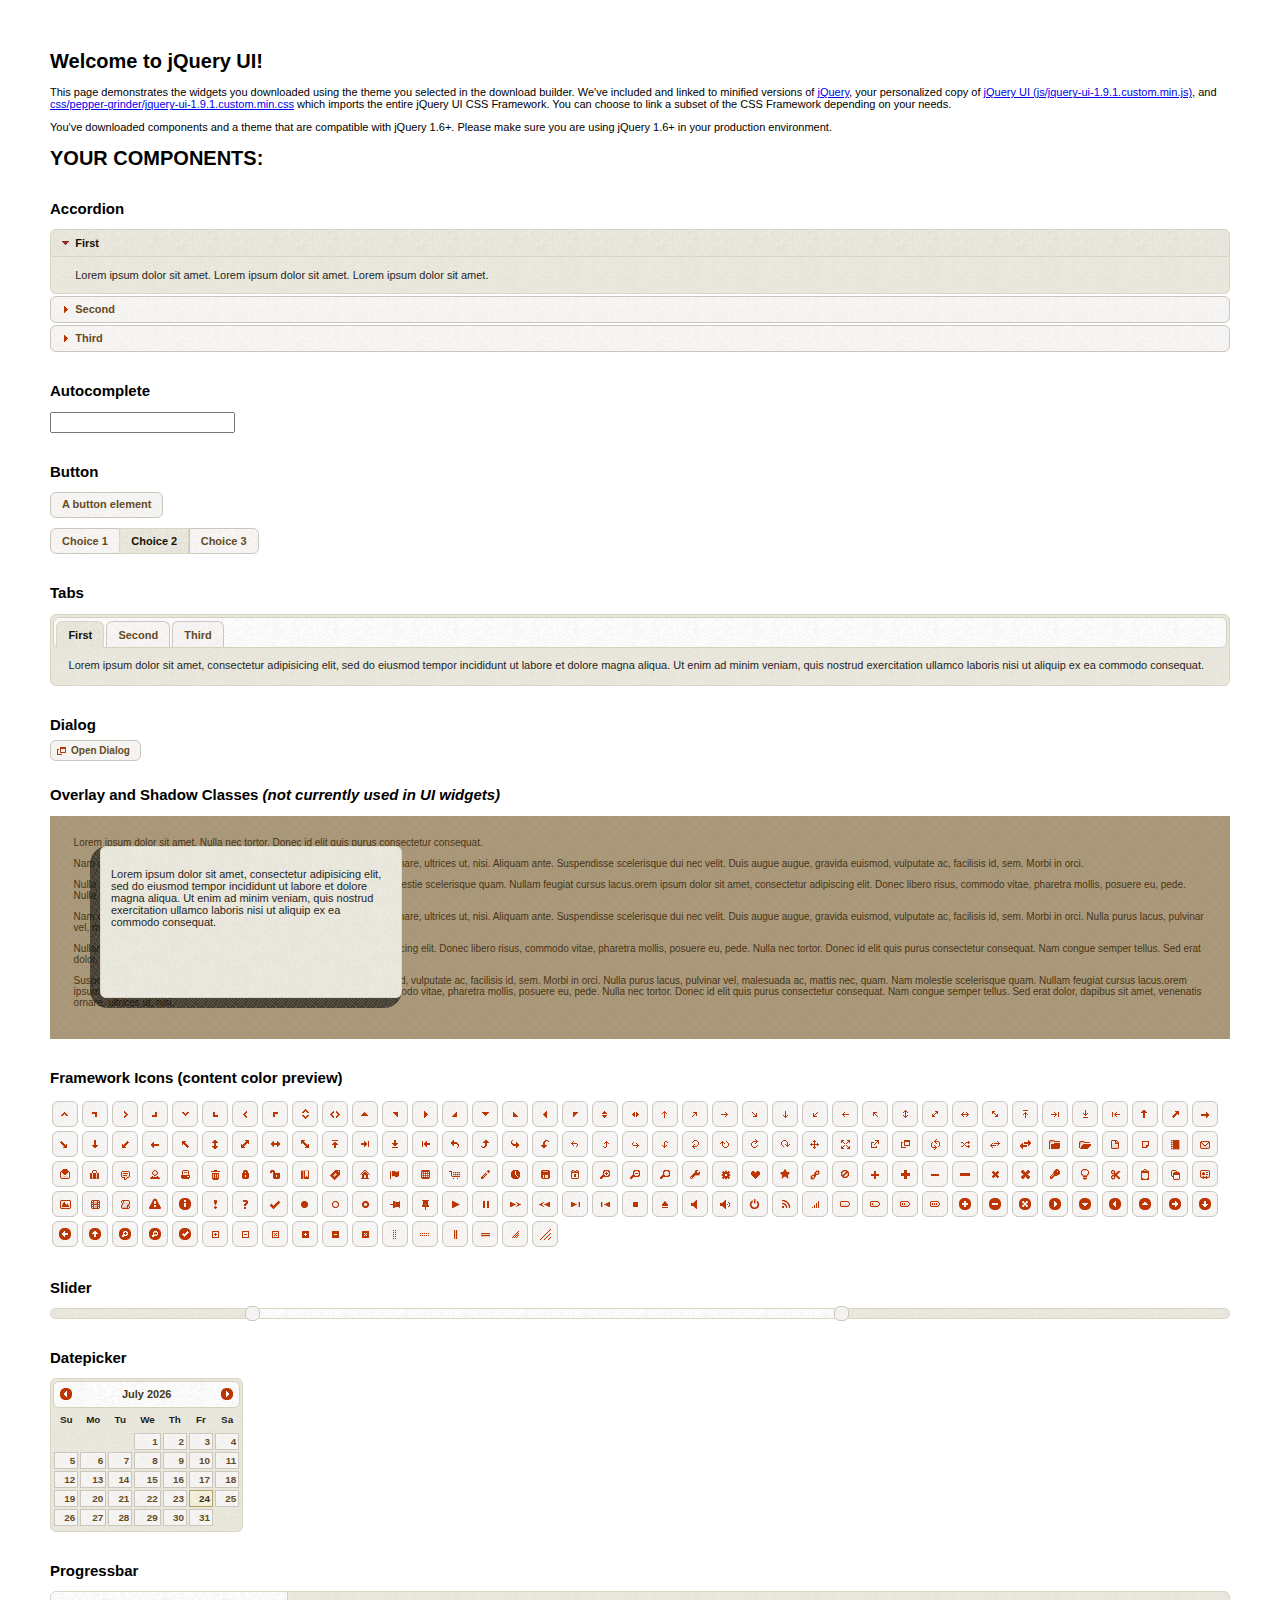
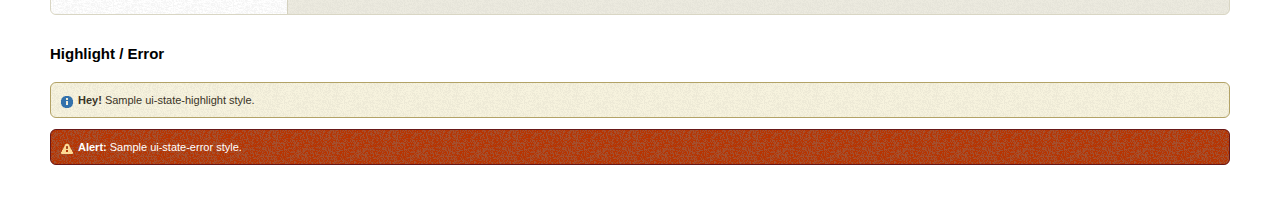
<file: js/jqueryui/index.html>
<!doctype html>
<html lang="us">
<head>
	<meta charset="utf-8">
	<title>jQuery UI Example Page</title>
	<link href="css/pepper-grinder/jquery-ui-1.9.1.custom.css" rel="stylesheet">
	<script src="js/jquery-1.8.2.js"></script>
	<script src="js/jquery-ui-1.9.1.custom.js"></script>
	<script>
	$(function() {
		
		$( "#accordion" ).accordion();
		

		
		var availableTags = [
			"ActionScript",
			"AppleScript",
			"Asp",
			"BASIC",
			"C",
			"C++",
			"Clojure",
			"COBOL",
			"ColdFusion",
			"Erlang",
			"Fortran",
			"Groovy",
			"Haskell",
			"Java",
			"JavaScript",
			"Lisp",
			"Perl",
			"PHP",
			"Python",
			"Ruby",
			"Scala",
			"Scheme"
		];
		$( "#autocomplete" ).autocomplete({
			source: availableTags
		});
		

		
		$( "#button" ).button();
		$( "#radioset" ).buttonset();
		

		
		$( "#tabs" ).tabs();
		

		
		$( "#dialog" ).dialog({
			autoOpen: false,
			width: 400,
			buttons: [
				{
					text: "Ok",
					click: function() {
						$( this ).dialog( "close" );
					}
				},
				{
					text: "Cancel",
					click: function() {
						$( this ).dialog( "close" );
					}
				}
			]
		});

		// Link to open the dialog
		$( "#dialog-link" ).click(function( event ) {
			$( "#dialog" ).dialog( "open" );
			event.preventDefault();
		});
		

		
		$( "#datepicker" ).datepicker({
			inline: true
		});
		

		
		$( "#slider" ).slider({
			range: true,
			values: [ 17, 67 ]
		});
		

		
		$( "#progressbar" ).progressbar({
			value: 20
		});
		

		// Hover states on the static widgets
		$( "#dialog-link, #icons li" ).hover(
			function() {
				$( this ).addClass( "ui-state-hover" );
			},
			function() {
				$( this ).removeClass( "ui-state-hover" );
			}
		);
	});
	</script>
	<style>
	body{
		font: 62.5% "Trebuchet MS", sans-serif;
		margin: 50px;
	}
	.demoHeaders {
		margin-top: 2em;
	}
	#dialog-link {
		padding: .4em 1em .4em 20px;
		text-decoration: none;
		position: relative;
	}
	#dialog-link span.ui-icon {
		margin: 0 5px 0 0;
		position: absolute;
		left: .2em;
		top: 50%;
		margin-top: -8px;
	}
	#icons {
		margin: 0;
		padding: 0;
	}
	#icons li {
		margin: 2px;
		position: relative;
		padding: 4px 0;
		cursor: pointer;
		float: left;
		list-style: none;
	}
	#icons span.ui-icon {
		float: left;
		margin: 0 4px;
	}
	</style>
</head>
<body>

<h1>Welcome to jQuery UI!</h1>

<div class="ui-widget">
	<p>This page demonstrates the widgets you downloaded using the theme you selected in the download builder. We've included and linked to minified versions of <a href="js/jquery-1.8.2.js">jQuery</a>, your personalized copy of <a href="js/jquery-ui-1.9.1.custom.min.js">jQuery UI (js/jquery-ui-1.9.1.custom.min.js)</a>, and <a href="css/pepper-grinder/jquery-ui-1.9.1.custom.min.css">css/pepper-grinder/jquery-ui-1.9.1.custom.min.css</a> which imports the entire jQuery UI CSS Framework. You can choose to link a subset of the CSS Framework depending on your needs. </p>
	<p>You've downloaded components and a theme that are compatible with jQuery 1.6+. Please make sure you are using jQuery 1.6+ in your production environment.</p>
</div>

<h1>YOUR COMPONENTS:</h1>


<!-- Accordion -->
<h2 class="demoHeaders">Accordion</h2>
<div id="accordion">
	<h3>First</h3>
	<div>Lorem ipsum dolor sit amet. Lorem ipsum dolor sit amet. Lorem ipsum dolor sit amet.</div>
	<h3>Second</h3>
	<div>Phasellus mattis tincidunt nibh.</div>
	<h3>Third</h3>
	<div>Nam dui erat, auctor a, dignissim quis.</div>
</div>



<!-- Autocomplete -->
<h2 class="demoHeaders">Autocomplete</h2>
<div>
	<input id="autocomplete" title="type &quot;a&quot;">
</div>



<!-- Button -->
<h2 class="demoHeaders">Button</h2>
<button id="button">A button element</button>
<form style="margin-top: 1em;">
	<div id="radioset">
		<input type="radio" id="radio1" name="radio"><label for="radio1">Choice 1</label>
		<input type="radio" id="radio2" name="radio" checked="checked"><label for="radio2">Choice 2</label>
		<input type="radio" id="radio3" name="radio"><label for="radio3">Choice 3</label>
	</div>
</form>



<!-- Tabs -->
<h2 class="demoHeaders">Tabs</h2>
<div id="tabs">
	<ul>
		<li><a href="#tabs-1">First</a></li>
		<li><a href="#tabs-2">Second</a></li>
		<li><a href="#tabs-3">Third</a></li>
	</ul>
	<div id="tabs-1">Lorem ipsum dolor sit amet, consectetur adipisicing elit, sed do eiusmod tempor incididunt ut labore et dolore magna aliqua. Ut enim ad minim veniam, quis nostrud exercitation ullamco laboris nisi ut aliquip ex ea commodo consequat.</div>
	<div id="tabs-2">Phasellus mattis tincidunt nibh. Cras orci urna, blandit id, pretium vel, aliquet ornare, felis. Maecenas scelerisque sem non nisl. Fusce sed lorem in enim dictum bibendum.</div>
	<div id="tabs-3">Nam dui erat, auctor a, dignissim quis, sollicitudin eu, felis. Pellentesque nisi urna, interdum eget, sagittis et, consequat vestibulum, lacus. Mauris porttitor ullamcorper augue.</div>
</div>



<!-- Dialog NOTE: Dialog is not generated by UI in this demo so it can be visually styled in themeroller-->
<h2 class="demoHeaders">Dialog</h2>
<p><a href="#" id="dialog-link" class="ui-state-default ui-corner-all"><span class="ui-icon ui-icon-newwin"></span>Open Dialog</a></p>

<h2 class="demoHeaders">Overlay and Shadow Classes <em>(not currently used in UI widgets)</em></h2>
<div style="position: relative; width: 96%; height: 200px; padding:1% 2%; overflow:hidden;" class="fakewindowcontain">
	<p>Lorem ipsum dolor sit amet,  Nulla nec tortor. Donec id elit quis purus consectetur consequat. </p><p>Nam congue semper tellus. Sed erat dolor, dapibus sit amet, venenatis ornare, ultrices ut, nisi. Aliquam ante. Suspendisse scelerisque dui nec velit. Duis augue augue, gravida euismod, vulputate ac, facilisis id, sem. Morbi in orci. </p><p>Nulla purus lacus, pulvinar vel, malesuada ac, mattis nec, quam. Nam molestie scelerisque quam. Nullam feugiat cursus lacus.orem ipsum dolor sit amet, consectetur adipiscing elit. Donec libero risus, commodo vitae, pharetra mollis, posuere eu, pede. Nulla nec tortor. Donec id elit quis purus consectetur consequat. </p><p>Nam congue semper tellus. Sed erat dolor, dapibus sit amet, venenatis ornare, ultrices ut, nisi. Aliquam ante. Suspendisse scelerisque dui nec velit. Duis augue augue, gravida euismod, vulputate ac, facilisis id, sem. Morbi in orci. Nulla purus lacus, pulvinar vel, malesuada ac, mattis nec, quam. Nam molestie scelerisque quam. </p><p>Nullam feugiat cursus lacus.orem ipsum dolor sit amet, consectetur adipiscing elit. Donec libero risus, commodo vitae, pharetra mollis, posuere eu, pede. Nulla nec tortor. Donec id elit quis purus consectetur consequat. Nam congue semper tellus. Sed erat dolor, dapibus sit amet, venenatis ornare, ultrices ut, nisi. Aliquam ante. </p><p>Suspendisse scelerisque dui nec velit. Duis augue augue, gravida euismod, vulputate ac, facilisis id, sem. Morbi in orci. Nulla purus lacus, pulvinar vel, malesuada ac, mattis nec, quam. Nam molestie scelerisque quam. Nullam feugiat cursus lacus.orem ipsum dolor sit amet, consectetur adipiscing elit. Donec libero risus, commodo vitae, pharetra mollis, posuere eu, pede. Nulla nec tortor. Donec id elit quis purus consectetur consequat. Nam congue semper tellus. Sed erat dolor, dapibus sit amet, venenatis ornare, ultrices ut, nisi. </p>

	<!-- ui-dialog -->
	<div class="ui-overlay"><div class="ui-widget-overlay"></div><div class="ui-widget-shadow ui-corner-all" style="width: 302px; height: 152px; position: absolute; left: 50px; top: 30px;"></div></div>
	<div style="position: absolute; width: 280px; height: 130px;left: 50px; top: 30px; padding: 10px;" class="ui-widget ui-widget-content ui-corner-all">
		<div class="ui-dialog-content ui-widget-content" style="background: none; border: 0;">
			<p>Lorem ipsum dolor sit amet, consectetur adipisicing elit, sed do eiusmod tempor incididunt ut labore et dolore magna aliqua. Ut enim ad minim veniam, quis nostrud exercitation ullamco laboris nisi ut aliquip ex ea commodo consequat.</p>
		</div>
	</div>

</div>

<!-- ui-dialog -->
<div id="dialog" title="Dialog Title">
	<p>Lorem ipsum dolor sit amet, consectetur adipisicing elit, sed do eiusmod tempor incididunt ut labore et dolore magna aliqua. Ut enim ad minim veniam, quis nostrud exercitation ullamco laboris nisi ut aliquip ex ea commodo consequat.</p>
</div>



<h2 class="demoHeaders">Framework Icons (content color preview)</h2>
<ul id="icons" class="ui-widget ui-helper-clearfix">
	<li class="ui-state-default ui-corner-all" title=".ui-icon-carat-1-n"><span class="ui-icon ui-icon-carat-1-n"></span></li>
	<li class="ui-state-default ui-corner-all" title=".ui-icon-carat-1-ne"><span class="ui-icon ui-icon-carat-1-ne"></span></li>
	<li class="ui-state-default ui-corner-all" title=".ui-icon-carat-1-e"><span class="ui-icon ui-icon-carat-1-e"></span></li>
	<li class="ui-state-default ui-corner-all" title=".ui-icon-carat-1-se"><span class="ui-icon ui-icon-carat-1-se"></span></li>
	<li class="ui-state-default ui-corner-all" title=".ui-icon-carat-1-s"><span class="ui-icon ui-icon-carat-1-s"></span></li>
	<li class="ui-state-default ui-corner-all" title=".ui-icon-carat-1-sw"><span class="ui-icon ui-icon-carat-1-sw"></span></li>
	<li class="ui-state-default ui-corner-all" title=".ui-icon-carat-1-w"><span class="ui-icon ui-icon-carat-1-w"></span></li>
	<li class="ui-state-default ui-corner-all" title=".ui-icon-carat-1-nw"><span class="ui-icon ui-icon-carat-1-nw"></span></li>
	<li class="ui-state-default ui-corner-all" title=".ui-icon-carat-2-n-s"><span class="ui-icon ui-icon-carat-2-n-s"></span></li>
	<li class="ui-state-default ui-corner-all" title=".ui-icon-carat-2-e-w"><span class="ui-icon ui-icon-carat-2-e-w"></span></li>
	<li class="ui-state-default ui-corner-all" title=".ui-icon-triangle-1-n"><span class="ui-icon ui-icon-triangle-1-n"></span></li>
	<li class="ui-state-default ui-corner-all" title=".ui-icon-triangle-1-ne"><span class="ui-icon ui-icon-triangle-1-ne"></span></li>
	<li class="ui-state-default ui-corner-all" title=".ui-icon-triangle-1-e"><span class="ui-icon ui-icon-triangle-1-e"></span></li>
	<li class="ui-state-default ui-corner-all" title=".ui-icon-triangle-1-se"><span class="ui-icon ui-icon-triangle-1-se"></span></li>
	<li class="ui-state-default ui-corner-all" title=".ui-icon-triangle-1-s"><span class="ui-icon ui-icon-triangle-1-s"></span></li>
	<li class="ui-state-default ui-corner-all" title=".ui-icon-triangle-1-sw"><span class="ui-icon ui-icon-triangle-1-sw"></span></li>
	<li class="ui-state-default ui-corner-all" title=".ui-icon-triangle-1-w"><span class="ui-icon ui-icon-triangle-1-w"></span></li>
	<li class="ui-state-default ui-corner-all" title=".ui-icon-triangle-1-nw"><span class="ui-icon ui-icon-triangle-1-nw"></span></li>
	<li class="ui-state-default ui-corner-all" title=".ui-icon-triangle-2-n-s"><span class="ui-icon ui-icon-triangle-2-n-s"></span></li>
	<li class="ui-state-default ui-corner-all" title=".ui-icon-triangle-2-e-w"><span class="ui-icon ui-icon-triangle-2-e-w"></span></li>
	<li class="ui-state-default ui-corner-all" title=".ui-icon-arrow-1-n"><span class="ui-icon ui-icon-arrow-1-n"></span></li>
	<li class="ui-state-default ui-corner-all" title=".ui-icon-arrow-1-ne"><span class="ui-icon ui-icon-arrow-1-ne"></span></li>
	<li class="ui-state-default ui-corner-all" title=".ui-icon-arrow-1-e"><span class="ui-icon ui-icon-arrow-1-e"></span></li>
	<li class="ui-state-default ui-corner-all" title=".ui-icon-arrow-1-se"><span class="ui-icon ui-icon-arrow-1-se"></span></li>
	<li class="ui-state-default ui-corner-all" title=".ui-icon-arrow-1-s"><span class="ui-icon ui-icon-arrow-1-s"></span></li>
	<li class="ui-state-default ui-corner-all" title=".ui-icon-arrow-1-sw"><span class="ui-icon ui-icon-arrow-1-sw"></span></li>
	<li class="ui-state-default ui-corner-all" title=".ui-icon-arrow-1-w"><span class="ui-icon ui-icon-arrow-1-w"></span></li>
	<li class="ui-state-default ui-corner-all" title=".ui-icon-arrow-1-nw"><span class="ui-icon ui-icon-arrow-1-nw"></span></li>
	<li class="ui-state-default ui-corner-all" title=".ui-icon-arrow-2-n-s"><span class="ui-icon ui-icon-arrow-2-n-s"></span></li>
	<li class="ui-state-default ui-corner-all" title=".ui-icon-arrow-2-ne-sw"><span class="ui-icon ui-icon-arrow-2-ne-sw"></span></li>
	<li class="ui-state-default ui-corner-all" title=".ui-icon-arrow-2-e-w"><span class="ui-icon ui-icon-arrow-2-e-w"></span></li>
	<li class="ui-state-default ui-corner-all" title=".ui-icon-arrow-2-se-nw"><span class="ui-icon ui-icon-arrow-2-se-nw"></span></li>
	<li class="ui-state-default ui-corner-all" title=".ui-icon-arrowstop-1-n"><span class="ui-icon ui-icon-arrowstop-1-n"></span></li>
	<li class="ui-state-default ui-corner-all" title=".ui-icon-arrowstop-1-e"><span class="ui-icon ui-icon-arrowstop-1-e"></span></li>
	<li class="ui-state-default ui-corner-all" title=".ui-icon-arrowstop-1-s"><span class="ui-icon ui-icon-arrowstop-1-s"></span></li>
	<li class="ui-state-default ui-corner-all" title=".ui-icon-arrowstop-1-w"><span class="ui-icon ui-icon-arrowstop-1-w"></span></li>
	<li class="ui-state-default ui-corner-all" title=".ui-icon-arrowthick-1-n"><span class="ui-icon ui-icon-arrowthick-1-n"></span></li>
	<li class="ui-state-default ui-corner-all" title=".ui-icon-arrowthick-1-ne"><span class="ui-icon ui-icon-arrowthick-1-ne"></span></li>
	<li class="ui-state-default ui-corner-all" title=".ui-icon-arrowthick-1-e"><span class="ui-icon ui-icon-arrowthick-1-e"></span></li>
	<li class="ui-state-default ui-corner-all" title=".ui-icon-arrowthick-1-se"><span class="ui-icon ui-icon-arrowthick-1-se"></span></li>
	<li class="ui-state-default ui-corner-all" title=".ui-icon-arrowthick-1-s"><span class="ui-icon ui-icon-arrowthick-1-s"></span></li>
	<li class="ui-state-default ui-corner-all" title=".ui-icon-arrowthick-1-sw"><span class="ui-icon ui-icon-arrowthick-1-sw"></span></li>
	<li class="ui-state-default ui-corner-all" title=".ui-icon-arrowthick-1-w"><span class="ui-icon ui-icon-arrowthick-1-w"></span></li>
	<li class="ui-state-default ui-corner-all" title=".ui-icon-arrowthick-1-nw"><span class="ui-icon ui-icon-arrowthick-1-nw"></span></li>
	<li class="ui-state-default ui-corner-all" title=".ui-icon-arrowthick-2-n-s"><span class="ui-icon ui-icon-arrowthick-2-n-s"></span></li>
	<li class="ui-state-default ui-corner-all" title=".ui-icon-arrowthick-2-ne-sw"><span class="ui-icon ui-icon-arrowthick-2-ne-sw"></span></li>
	<li class="ui-state-default ui-corner-all" title=".ui-icon-arrowthick-2-e-w"><span class="ui-icon ui-icon-arrowthick-2-e-w"></span></li>
	<li class="ui-state-default ui-corner-all" title=".ui-icon-arrowthick-2-se-nw"><span class="ui-icon ui-icon-arrowthick-2-se-nw"></span></li>
	<li class="ui-state-default ui-corner-all" title=".ui-icon-arrowthickstop-1-n"><span class="ui-icon ui-icon-arrowthickstop-1-n"></span></li>
	<li class="ui-state-default ui-corner-all" title=".ui-icon-arrowthickstop-1-e"><span class="ui-icon ui-icon-arrowthickstop-1-e"></span></li>
	<li class="ui-state-default ui-corner-all" title=".ui-icon-arrowthickstop-1-s"><span class="ui-icon ui-icon-arrowthickstop-1-s"></span></li>
	<li class="ui-state-default ui-corner-all" title=".ui-icon-arrowthickstop-1-w"><span class="ui-icon ui-icon-arrowthickstop-1-w"></span></li>
	<li class="ui-state-default ui-corner-all" title=".ui-icon-arrowreturnthick-1-w"><span class="ui-icon ui-icon-arrowreturnthick-1-w"></span></li>
	<li class="ui-state-default ui-corner-all" title=".ui-icon-arrowreturnthick-1-n"><span class="ui-icon ui-icon-arrowreturnthick-1-n"></span></li>
	<li class="ui-state-default ui-corner-all" title=".ui-icon-arrowreturnthick-1-e"><span class="ui-icon ui-icon-arrowreturnthick-1-e"></span></li>
	<li class="ui-state-default ui-corner-all" title=".ui-icon-arrowreturnthick-1-s"><span class="ui-icon ui-icon-arrowreturnthick-1-s"></span></li>
	<li class="ui-state-default ui-corner-all" title=".ui-icon-arrowreturn-1-w"><span class="ui-icon ui-icon-arrowreturn-1-w"></span></li>
	<li class="ui-state-default ui-corner-all" title=".ui-icon-arrowreturn-1-n"><span class="ui-icon ui-icon-arrowreturn-1-n"></span></li>
	<li class="ui-state-default ui-corner-all" title=".ui-icon-arrowreturn-1-e"><span class="ui-icon ui-icon-arrowreturn-1-e"></span></li>
	<li class="ui-state-default ui-corner-all" title=".ui-icon-arrowreturn-1-s"><span class="ui-icon ui-icon-arrowreturn-1-s"></span></li>
	<li class="ui-state-default ui-corner-all" title=".ui-icon-arrowrefresh-1-w"><span class="ui-icon ui-icon-arrowrefresh-1-w"></span></li>
	<li class="ui-state-default ui-corner-all" title=".ui-icon-arrowrefresh-1-n"><span class="ui-icon ui-icon-arrowrefresh-1-n"></span></li>
	<li class="ui-state-default ui-corner-all" title=".ui-icon-arrowrefresh-1-e"><span class="ui-icon ui-icon-arrowrefresh-1-e"></span></li>
	<li class="ui-state-default ui-corner-all" title=".ui-icon-arrowrefresh-1-s"><span class="ui-icon ui-icon-arrowrefresh-1-s"></span></li>
	<li class="ui-state-default ui-corner-all" title=".ui-icon-arrow-4"><span class="ui-icon ui-icon-arrow-4"></span></li>
	<li class="ui-state-default ui-corner-all" title=".ui-icon-arrow-4-diag"><span class="ui-icon ui-icon-arrow-4-diag"></span></li>
	<li class="ui-state-default ui-corner-all" title=".ui-icon-extlink"><span class="ui-icon ui-icon-extlink"></span></li>
	<li class="ui-state-default ui-corner-all" title=".ui-icon-newwin"><span class="ui-icon ui-icon-newwin"></span></li>
	<li class="ui-state-default ui-corner-all" title=".ui-icon-refresh"><span class="ui-icon ui-icon-refresh"></span></li>
	<li class="ui-state-default ui-corner-all" title=".ui-icon-shuffle"><span class="ui-icon ui-icon-shuffle"></span></li>
	<li class="ui-state-default ui-corner-all" title=".ui-icon-transfer-e-w"><span class="ui-icon ui-icon-transfer-e-w"></span></li>
	<li class="ui-state-default ui-corner-all" title=".ui-icon-transferthick-e-w"><span class="ui-icon ui-icon-transferthick-e-w"></span></li>
	<li class="ui-state-default ui-corner-all" title=".ui-icon-folder-collapsed"><span class="ui-icon ui-icon-folder-collapsed"></span></li>
	<li class="ui-state-default ui-corner-all" title=".ui-icon-folder-open"><span class="ui-icon ui-icon-folder-open"></span></li>
	<li class="ui-state-default ui-corner-all" title=".ui-icon-document"><span class="ui-icon ui-icon-document"></span></li>
	<li class="ui-state-default ui-corner-all" title=".ui-icon-document-b"><span class="ui-icon ui-icon-document-b"></span></li>
	<li class="ui-state-default ui-corner-all" title=".ui-icon-note"><span class="ui-icon ui-icon-note"></span></li>
	<li class="ui-state-default ui-corner-all" title=".ui-icon-mail-closed"><span class="ui-icon ui-icon-mail-closed"></span></li>
	<li class="ui-state-default ui-corner-all" title=".ui-icon-mail-open"><span class="ui-icon ui-icon-mail-open"></span></li>
	<li class="ui-state-default ui-corner-all" title=".ui-icon-suitcase"><span class="ui-icon ui-icon-suitcase"></span></li>
	<li class="ui-state-default ui-corner-all" title=".ui-icon-comment"><span class="ui-icon ui-icon-comment"></span></li>
	<li class="ui-state-default ui-corner-all" title=".ui-icon-person"><span class="ui-icon ui-icon-person"></span></li>
	<li class="ui-state-default ui-corner-all" title=".ui-icon-print"><span class="ui-icon ui-icon-print"></span></li>
	<li class="ui-state-default ui-corner-all" title=".ui-icon-trash"><span class="ui-icon ui-icon-trash"></span></li>
	<li class="ui-state-default ui-corner-all" title=".ui-icon-locked"><span class="ui-icon ui-icon-locked"></span></li>
	<li class="ui-state-default ui-corner-all" title=".ui-icon-unlocked"><span class="ui-icon ui-icon-unlocked"></span></li>
	<li class="ui-state-default ui-corner-all" title=".ui-icon-bookmark"><span class="ui-icon ui-icon-bookmark"></span></li>
	<li class="ui-state-default ui-corner-all" title=".ui-icon-tag"><span class="ui-icon ui-icon-tag"></span></li>
	<li class="ui-state-default ui-corner-all" title=".ui-icon-home"><span class="ui-icon ui-icon-home"></span></li>
	<li class="ui-state-default ui-corner-all" title=".ui-icon-flag"><span class="ui-icon ui-icon-flag"></span></li>
	<li class="ui-state-default ui-corner-all" title=".ui-icon-calculator"><span class="ui-icon ui-icon-calculator"></span></li>
	<li class="ui-state-default ui-corner-all" title=".ui-icon-cart"><span class="ui-icon ui-icon-cart"></span></li>
	<li class="ui-state-default ui-corner-all" title=".ui-icon-pencil"><span class="ui-icon ui-icon-pencil"></span></li>
	<li class="ui-state-default ui-corner-all" title=".ui-icon-clock"><span class="ui-icon ui-icon-clock"></span></li>
	<li class="ui-state-default ui-corner-all" title=".ui-icon-disk"><span class="ui-icon ui-icon-disk"></span></li>
	<li class="ui-state-default ui-corner-all" title=".ui-icon-calendar"><span class="ui-icon ui-icon-calendar"></span></li>
	<li class="ui-state-default ui-corner-all" title=".ui-icon-zoomin"><span class="ui-icon ui-icon-zoomin"></span></li>
	<li class="ui-state-default ui-corner-all" title=".ui-icon-zoomout"><span class="ui-icon ui-icon-zoomout"></span></li>
	<li class="ui-state-default ui-corner-all" title=".ui-icon-search"><span class="ui-icon ui-icon-search"></span></li>
	<li class="ui-state-default ui-corner-all" title=".ui-icon-wrench"><span class="ui-icon ui-icon-wrench"></span></li>
	<li class="ui-state-default ui-corner-all" title=".ui-icon-gear"><span class="ui-icon ui-icon-gear"></span></li>
	<li class="ui-state-default ui-corner-all" title=".ui-icon-heart"><span class="ui-icon ui-icon-heart"></span></li>
	<li class="ui-state-default ui-corner-all" title=".ui-icon-star"><span class="ui-icon ui-icon-star"></span></li>
	<li class="ui-state-default ui-corner-all" title=".ui-icon-link"><span class="ui-icon ui-icon-link"></span></li>
	<li class="ui-state-default ui-corner-all" title=".ui-icon-cancel"><span class="ui-icon ui-icon-cancel"></span></li>
	<li class="ui-state-default ui-corner-all" title=".ui-icon-plus"><span class="ui-icon ui-icon-plus"></span></li>
	<li class="ui-state-default ui-corner-all" title=".ui-icon-plusthick"><span class="ui-icon ui-icon-plusthick"></span></li>
	<li class="ui-state-default ui-corner-all" title=".ui-icon-minus"><span class="ui-icon ui-icon-minus"></span></li>
	<li class="ui-state-default ui-corner-all" title=".ui-icon-minusthick"><span class="ui-icon ui-icon-minusthick"></span></li>
	<li class="ui-state-default ui-corner-all" title=".ui-icon-close"><span class="ui-icon ui-icon-close"></span></li>
	<li class="ui-state-default ui-corner-all" title=".ui-icon-closethick"><span class="ui-icon ui-icon-closethick"></span></li>
	<li class="ui-state-default ui-corner-all" title=".ui-icon-key"><span class="ui-icon ui-icon-key"></span></li>
	<li class="ui-state-default ui-corner-all" title=".ui-icon-lightbulb"><span class="ui-icon ui-icon-lightbulb"></span></li>
	<li class="ui-state-default ui-corner-all" title=".ui-icon-scissors"><span class="ui-icon ui-icon-scissors"></span></li>
	<li class="ui-state-default ui-corner-all" title=".ui-icon-clipboard"><span class="ui-icon ui-icon-clipboard"></span></li>
	<li class="ui-state-default ui-corner-all" title=".ui-icon-copy"><span class="ui-icon ui-icon-copy"></span></li>
	<li class="ui-state-default ui-corner-all" title=".ui-icon-contact"><span class="ui-icon ui-icon-contact"></span></li>
	<li class="ui-state-default ui-corner-all" title=".ui-icon-image"><span class="ui-icon ui-icon-image"></span></li>
	<li class="ui-state-default ui-corner-all" title=".ui-icon-video"><span class="ui-icon ui-icon-video"></span></li>
	<li class="ui-state-default ui-corner-all" title=".ui-icon-script"><span class="ui-icon ui-icon-script"></span></li>
	<li class="ui-state-default ui-corner-all" title=".ui-icon-alert"><span class="ui-icon ui-icon-alert"></span></li>
	<li class="ui-state-default ui-corner-all" title=".ui-icon-info"><span class="ui-icon ui-icon-info"></span></li>
	<li class="ui-state-default ui-corner-all" title=".ui-icon-notice"><span class="ui-icon ui-icon-notice"></span></li>
	<li class="ui-state-default ui-corner-all" title=".ui-icon-help"><span class="ui-icon ui-icon-help"></span></li>
	<li class="ui-state-default ui-corner-all" title=".ui-icon-check"><span class="ui-icon ui-icon-check"></span></li>
	<li class="ui-state-default ui-corner-all" title=".ui-icon-bullet"><span class="ui-icon ui-icon-bullet"></span></li>
	<li class="ui-state-default ui-corner-all" title=".ui-icon-radio-off"><span class="ui-icon ui-icon-radio-off"></span></li>
	<li class="ui-state-default ui-corner-all" title=".ui-icon-radio-on"><span class="ui-icon ui-icon-radio-on"></span></li>
	<li class="ui-state-default ui-corner-all" title=".ui-icon-pin-w"><span class="ui-icon ui-icon-pin-w"></span></li>
	<li class="ui-state-default ui-corner-all" title=".ui-icon-pin-s"><span class="ui-icon ui-icon-pin-s"></span></li>
	<li class="ui-state-default ui-corner-all" title=".ui-icon-play"><span class="ui-icon ui-icon-play"></span></li>
	<li class="ui-state-default ui-corner-all" title=".ui-icon-pause"><span class="ui-icon ui-icon-pause"></span></li>
	<li class="ui-state-default ui-corner-all" title=".ui-icon-seek-next"><span class="ui-icon ui-icon-seek-next"></span></li>
	<li class="ui-state-default ui-corner-all" title=".ui-icon-seek-prev"><span class="ui-icon ui-icon-seek-prev"></span></li>
	<li class="ui-state-default ui-corner-all" title=".ui-icon-seek-end"><span class="ui-icon ui-icon-seek-end"></span></li>
	<li class="ui-state-default ui-corner-all" title=".ui-icon-seek-first"><span class="ui-icon ui-icon-seek-first"></span></li>
	<li class="ui-state-default ui-corner-all" title=".ui-icon-stop"><span class="ui-icon ui-icon-stop"></span></li>
	<li class="ui-state-default ui-corner-all" title=".ui-icon-eject"><span class="ui-icon ui-icon-eject"></span></li>
	<li class="ui-state-default ui-corner-all" title=".ui-icon-volume-off"><span class="ui-icon ui-icon-volume-off"></span></li>
	<li class="ui-state-default ui-corner-all" title=".ui-icon-volume-on"><span class="ui-icon ui-icon-volume-on"></span></li>
	<li class="ui-state-default ui-corner-all" title=".ui-icon-power"><span class="ui-icon ui-icon-power"></span></li>
	<li class="ui-state-default ui-corner-all" title=".ui-icon-signal-diag"><span class="ui-icon ui-icon-signal-diag"></span></li>
	<li class="ui-state-default ui-corner-all" title=".ui-icon-signal"><span class="ui-icon ui-icon-signal"></span></li>
	<li class="ui-state-default ui-corner-all" title=".ui-icon-battery-0"><span class="ui-icon ui-icon-battery-0"></span></li>
	<li class="ui-state-default ui-corner-all" title=".ui-icon-battery-1"><span class="ui-icon ui-icon-battery-1"></span></li>
	<li class="ui-state-default ui-corner-all" title=".ui-icon-battery-2"><span class="ui-icon ui-icon-battery-2"></span></li>
	<li class="ui-state-default ui-corner-all" title=".ui-icon-battery-3"><span class="ui-icon ui-icon-battery-3"></span></li>
	<li class="ui-state-default ui-corner-all" title=".ui-icon-circle-plus"><span class="ui-icon ui-icon-circle-plus"></span></li>
	<li class="ui-state-default ui-corner-all" title=".ui-icon-circle-minus"><span class="ui-icon ui-icon-circle-minus"></span></li>
	<li class="ui-state-default ui-corner-all" title=".ui-icon-circle-close"><span class="ui-icon ui-icon-circle-close"></span></li>
	<li class="ui-state-default ui-corner-all" title=".ui-icon-circle-triangle-e"><span class="ui-icon ui-icon-circle-triangle-e"></span></li>
	<li class="ui-state-default ui-corner-all" title=".ui-icon-circle-triangle-s"><span class="ui-icon ui-icon-circle-triangle-s"></span></li>
	<li class="ui-state-default ui-corner-all" title=".ui-icon-circle-triangle-w"><span class="ui-icon ui-icon-circle-triangle-w"></span></li>
	<li class="ui-state-default ui-corner-all" title=".ui-icon-circle-triangle-n"><span class="ui-icon ui-icon-circle-triangle-n"></span></li>
	<li class="ui-state-default ui-corner-all" title=".ui-icon-circle-arrow-e"><span class="ui-icon ui-icon-circle-arrow-e"></span></li>
	<li class="ui-state-default ui-corner-all" title=".ui-icon-circle-arrow-s"><span class="ui-icon ui-icon-circle-arrow-s"></span></li>
	<li class="ui-state-default ui-corner-all" title=".ui-icon-circle-arrow-w"><span class="ui-icon ui-icon-circle-arrow-w"></span></li>
	<li class="ui-state-default ui-corner-all" title=".ui-icon-circle-arrow-n"><span class="ui-icon ui-icon-circle-arrow-n"></span></li>
	<li class="ui-state-default ui-corner-all" title=".ui-icon-circle-zoomin"><span class="ui-icon ui-icon-circle-zoomin"></span></li>
	<li class="ui-state-default ui-corner-all" title=".ui-icon-circle-zoomout"><span class="ui-icon ui-icon-circle-zoomout"></span></li>
	<li class="ui-state-default ui-corner-all" title=".ui-icon-circle-check"><span class="ui-icon ui-icon-circle-check"></span></li>
	<li class="ui-state-default ui-corner-all" title=".ui-icon-circlesmall-plus"><span class="ui-icon ui-icon-circlesmall-plus"></span></li>
	<li class="ui-state-default ui-corner-all" title=".ui-icon-circlesmall-minus"><span class="ui-icon ui-icon-circlesmall-minus"></span></li>
	<li class="ui-state-default ui-corner-all" title=".ui-icon-circlesmall-close"><span class="ui-icon ui-icon-circlesmall-close"></span></li>
	<li class="ui-state-default ui-corner-all" title=".ui-icon-squaresmall-plus"><span class="ui-icon ui-icon-squaresmall-plus"></span></li>
	<li class="ui-state-default ui-corner-all" title=".ui-icon-squaresmall-minus"><span class="ui-icon ui-icon-squaresmall-minus"></span></li>
	<li class="ui-state-default ui-corner-all" title=".ui-icon-squaresmall-close"><span class="ui-icon ui-icon-squaresmall-close"></span></li>
	<li class="ui-state-default ui-corner-all" title=".ui-icon-grip-dotted-vertical"><span class="ui-icon ui-icon-grip-dotted-vertical"></span></li>
	<li class="ui-state-default ui-corner-all" title=".ui-icon-grip-dotted-horizontal"><span class="ui-icon ui-icon-grip-dotted-horizontal"></span></li>
	<li class="ui-state-default ui-corner-all" title=".ui-icon-grip-solid-vertical"><span class="ui-icon ui-icon-grip-solid-vertical"></span></li>
	<li class="ui-state-default ui-corner-all" title=".ui-icon-grip-solid-horizontal"><span class="ui-icon ui-icon-grip-solid-horizontal"></span></li>
	<li class="ui-state-default ui-corner-all" title=".ui-icon-gripsmall-diagonal-se"><span class="ui-icon ui-icon-gripsmall-diagonal-se"></span></li>
	<li class="ui-state-default ui-corner-all" title=".ui-icon-grip-diagonal-se"><span class="ui-icon ui-icon-grip-diagonal-se"></span></li>
</ul>


<!-- Slider -->
<h2 class="demoHeaders">Slider</h2>
<div id="slider"></div>



<!-- Datepicker -->
<h2 class="demoHeaders">Datepicker</h2>
<div id="datepicker"></div>



<!-- Progressbar -->
<h2 class="demoHeaders">Progressbar</h2>
<div id="progressbar"></div>


<!-- Highlight / Error -->
<h2 class="demoHeaders">Highlight / Error</h2>
<div class="ui-widget">
	<div class="ui-state-highlight ui-corner-all" style="margin-top: 20px; padding: 0 .7em;">
		<p><span class="ui-icon ui-icon-info" style="float: left; margin-right: .3em;"></span>
		<strong>Hey!</strong> Sample ui-state-highlight style.</p>
	</div>
</div>
<br>
<div class="ui-widget">
	<div class="ui-state-error ui-corner-all" style="padding: 0 .7em;">
		<p><span class="ui-icon ui-icon-alert" style="float: left; margin-right: .3em;"></span>
		<strong>Alert:</strong> Sample ui-state-error style.</p>
	</div>
</div>

</body>
</html>
</file>
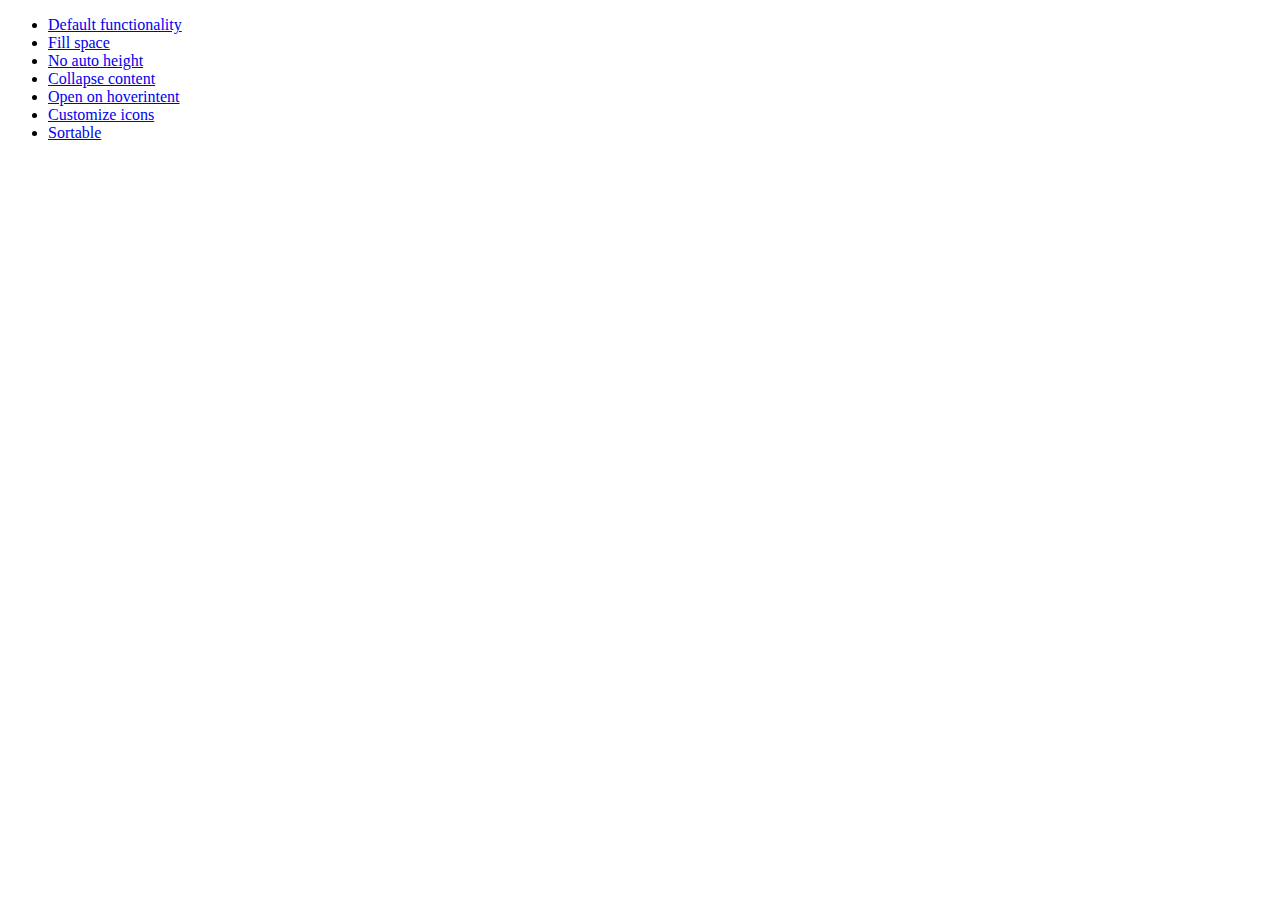
<file: js/jqueryui/development-bundle/demos/accordion/index.html>
<!doctype html>
<html lang="en">
<head>
	<meta charset="utf-8">
	<title>jQuery UI Accordion Demos</title>
</head>
<body>

<ul>
	<li><a href="default.html">Default functionality</a></li>
	<li><a href="fillspace.html">Fill space</a></li>
	<li><a href="no-auto-height.html">No auto height</a></li>
	<li><a href="collapsible.html">Collapse content</a></li>
	<li><a href="hoverintent.html">Open on hoverintent</a></li>
	<li><a href="custom-icons.html">Customize icons</a></li>
	<li><a href="sortable.html">Sortable</a></li>
</ul>

</body>
</html>
</file>
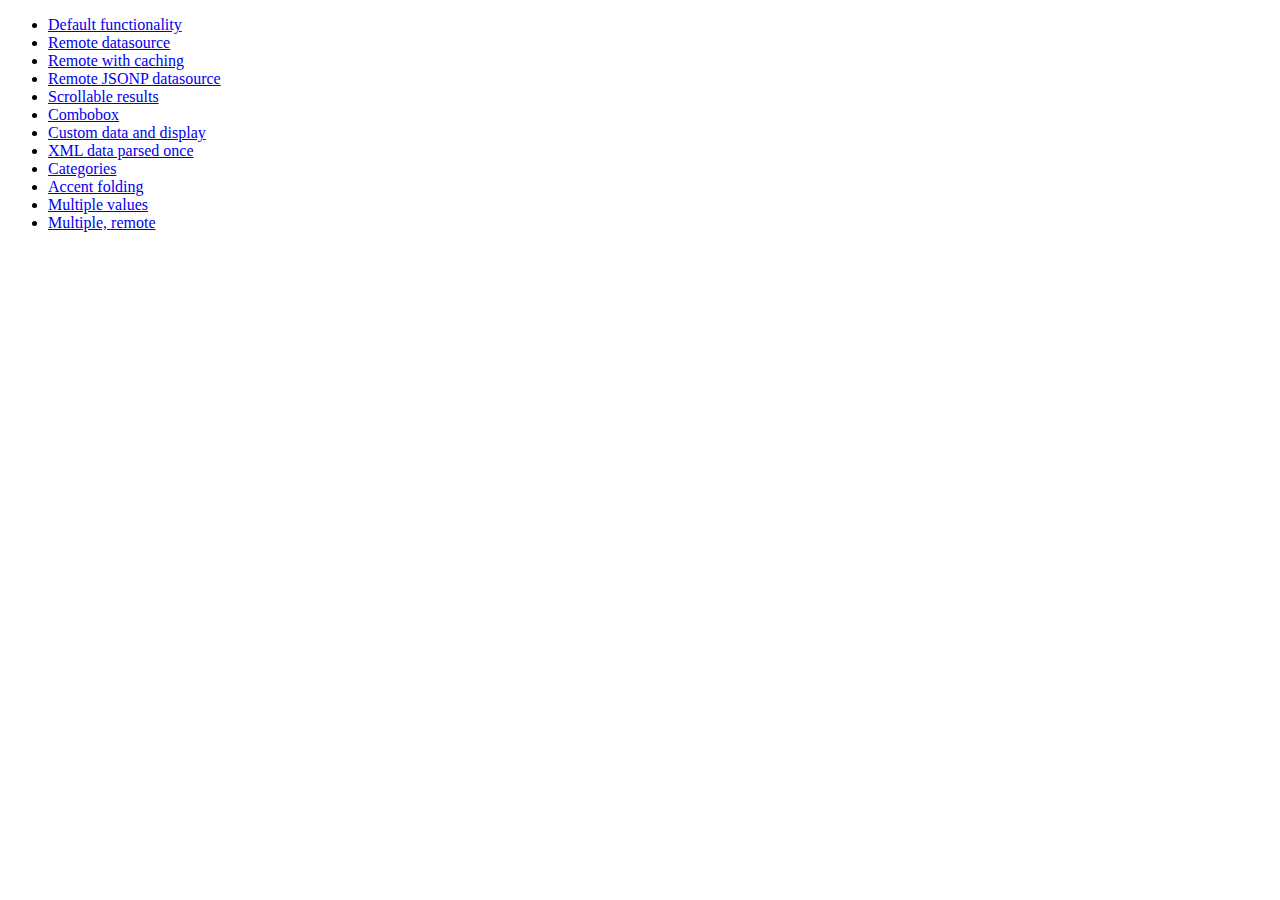
<file: js/jqueryui/development-bundle/demos/autocomplete/index.html>
<!doctype html>
<html lang="en">
<head>
	<meta charset="utf-8">
	<title>jQuery UI Autocomplete Demos</title>
</head>
<body>

<ul>
	<li><a href="default.html">Default functionality</a></li>
	<li><a href="remote.html">Remote datasource</a></li>
	<li><a href="remote-with-cache.html">Remote with caching</a></li>
	<li><a href="remote-jsonp.html">Remote JSONP datasource</a></li>
	<li><a href="maxheight.html">Scrollable results</a></li>
	<li><a href="combobox.html">Combobox</a></li>
	<li><a href="custom-data.html">Custom data and display</a></li>
	<li><a href="xml.html">XML data parsed once</a></li>
	<li><a href="categories.html">Categories</a></li>
	<li><a href="folding.html">Accent folding</a></li>
	<li><a href="multiple.html">Multiple values</a></li>
	<li><a href="multiple-remote.html">Multiple, remote</a></li>
</ul>

</body>
</html>
</file>
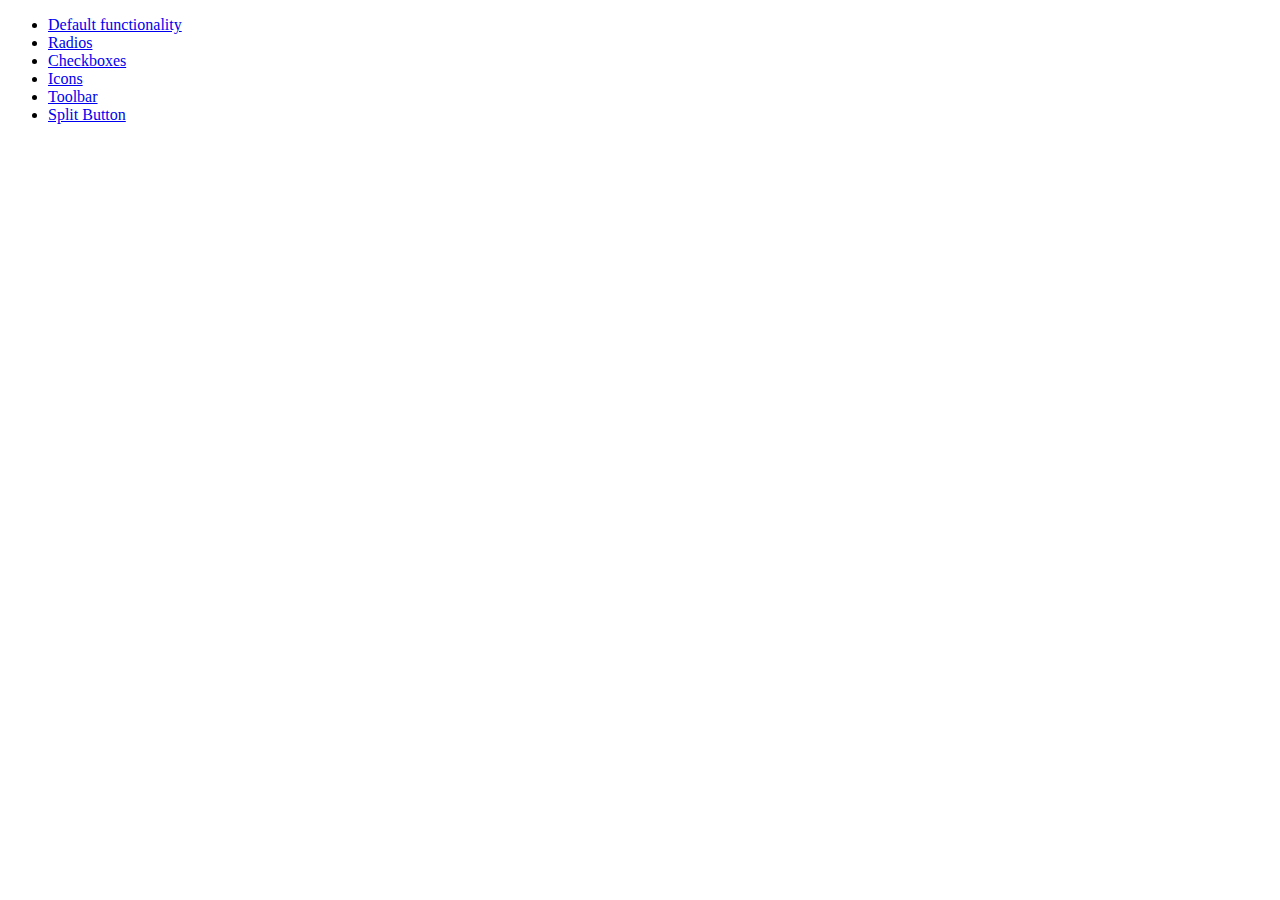
<file: js/jqueryui/development-bundle/demos/button/index.html>
<!doctype html>
<html lang="en">
<head>
	<meta charset="utf-8">
	<title>jQuery UI Button Demos</title>
</head>
<body>

<ul>
	<li><a href="default.html">Default functionality</a></li>
	<li><a href="radio.html">Radios</a></li>
	<li><a href="checkbox.html">Checkboxes</a></li>
	<li><a href="icons.html">Icons</a></li>
	<li><a href="toolbar.html">Toolbar</a></li>
	<li><a href="splitbutton.html">Split Button</a></li>
</ul>

</body>
</html>
</file>
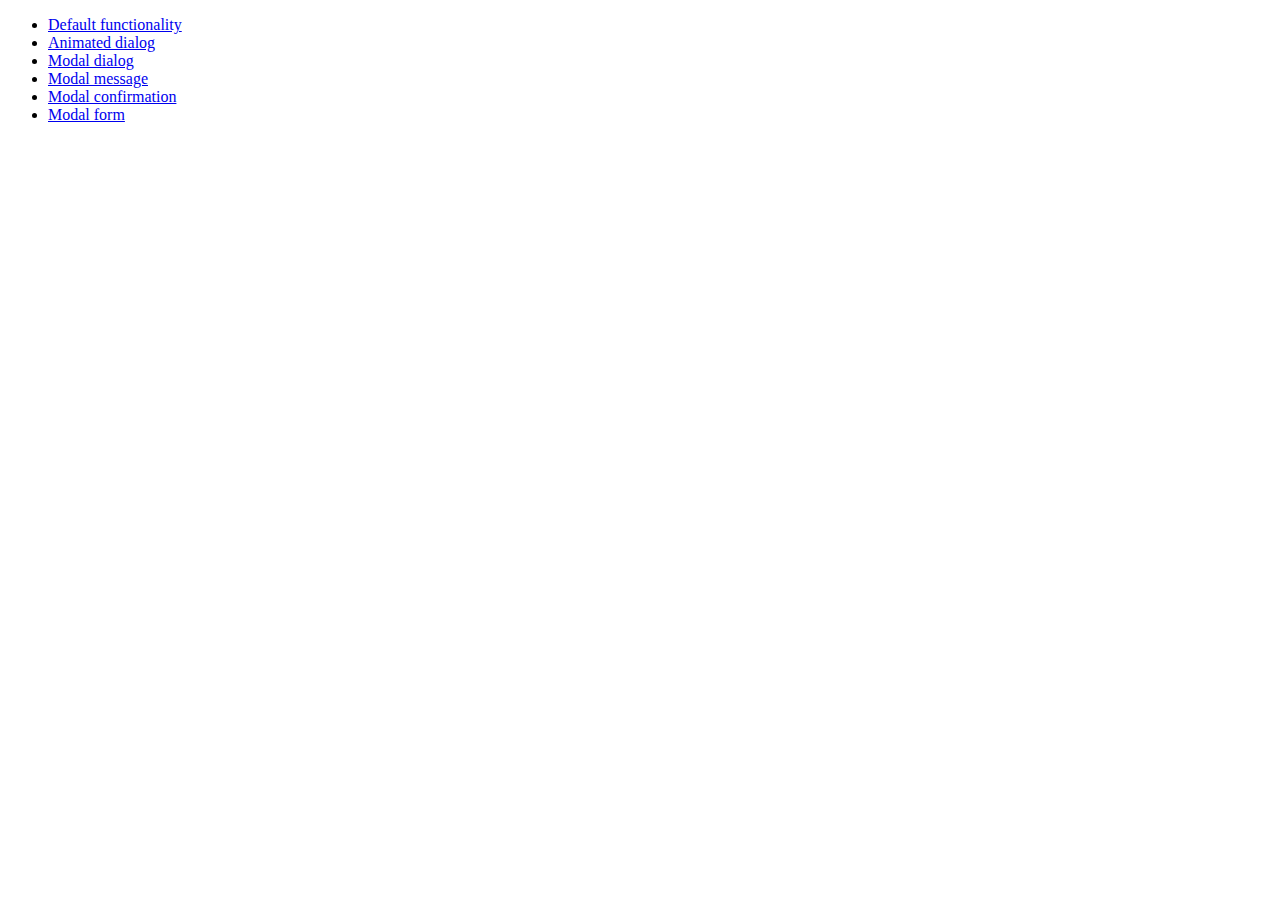
<file: js/jqueryui/development-bundle/demos/dialog/index.html>
<!doctype html>
<html lang="en">
<head>
	<meta charset="utf-8">
	<title>jQuery UI Dialog Demos</title>
</head>
<body>

<ul>
	<li><a href="default.html">Default functionality</a></li>
	<li><a href="animated.html">Animated dialog</a></li>
	<li><a href="modal.html">Modal dialog</a></li>
	<li><a href="modal-message.html">Modal message</a></li>
	<li><a href="modal-confirmation.html">Modal confirmation</a></li>
	<li><a href="modal-form.html">Modal form</a></li>
</ul>

</body>
</html>
</file>
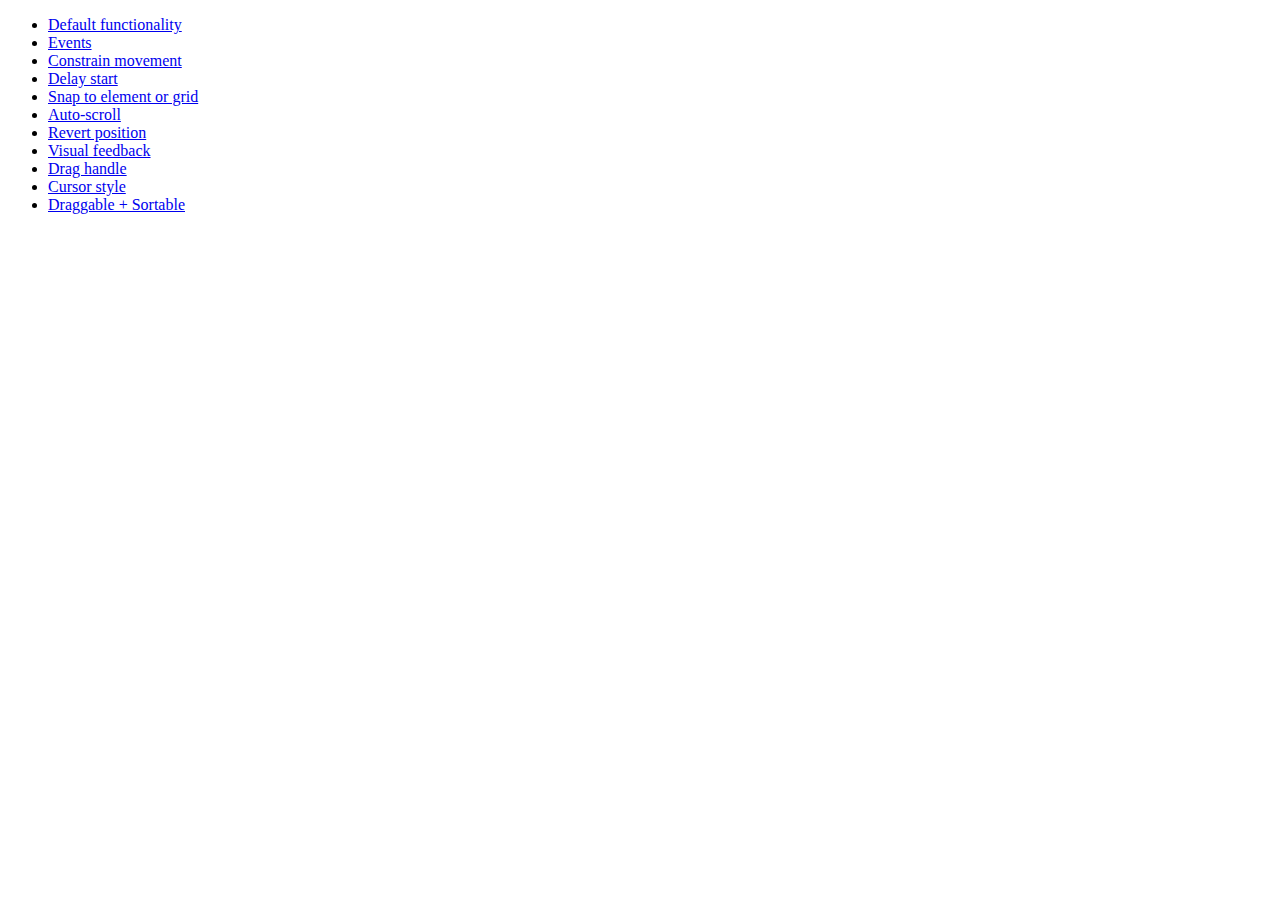
<file: js/jqueryui/development-bundle/demos/draggable/index.html>
<!doctype html>
<html lang="en">
<head>
	<meta charset="utf-8">
	<title>jQuery UI Draggable Demos</title>
</head>
<body>

<ul>
	<li><a href="default.html">Default functionality</a></li>
	<li><a href="events.html">Events</a></li>
	<li><a href="constrain-movement.html">Constrain movement</a></li>
	<li><a href="delay-start.html">Delay start</a></li>
	<li><a href="snap-to.html">Snap to element or grid</a></li>
	<li><a href="scroll.html">Auto-scroll</a></li>
	<li><a href="revert.html">Revert position</a></li>
	<li><a href="visual-feedback.html">Visual feedback</a></li>
	<li><a href="handle.html">Drag handle</a></li>
	<li><a href="cursor-style.html">Cursor style</a></li>
	<li><a href="sortable.html">Draggable + Sortable</a></li>
</ul>

</body>
</html>
</file>
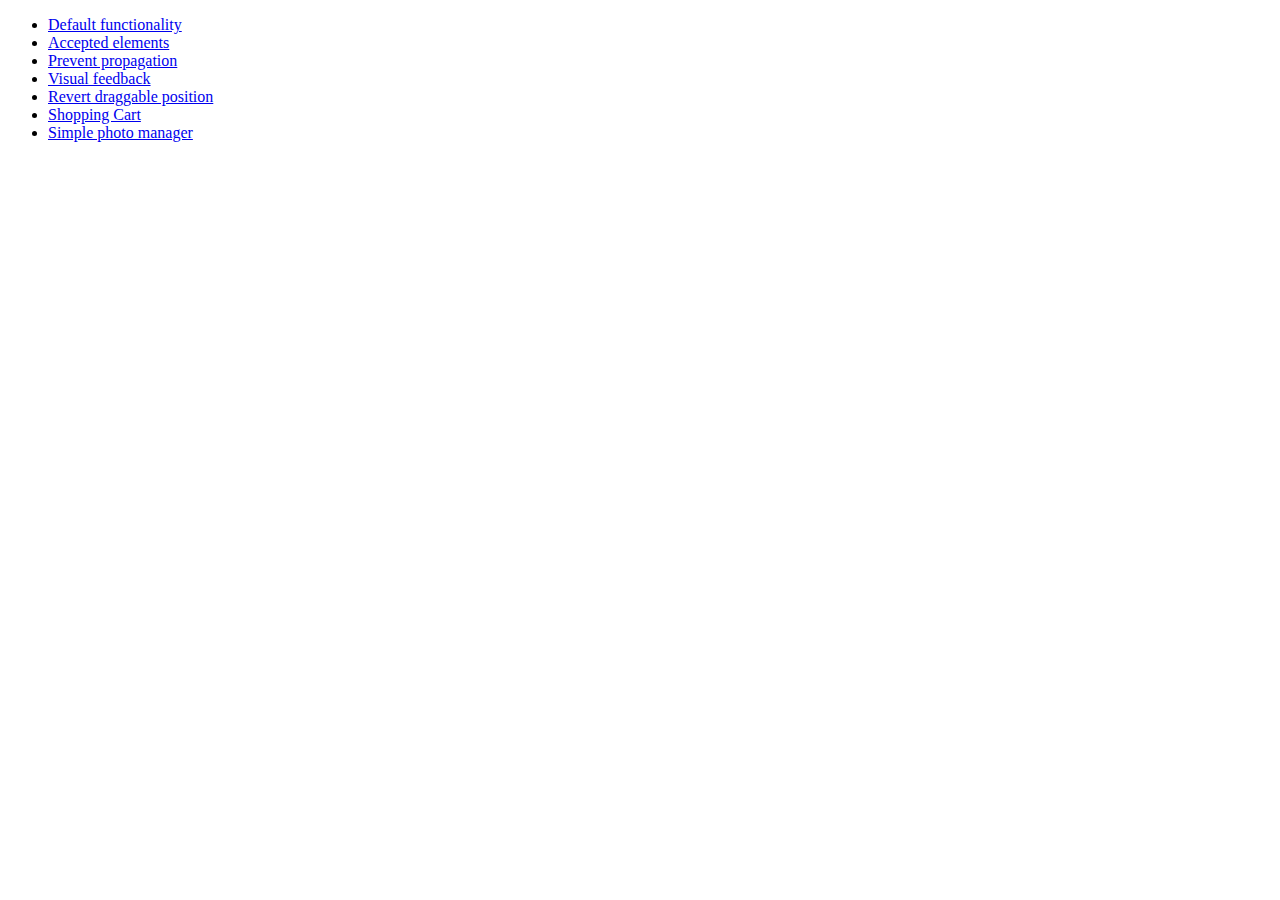
<file: js/jqueryui/development-bundle/demos/droppable/index.html>
<!doctype html>
<html lang="en">
<head>
	<meta charset="utf-8">
	<title>jQuery UI Droppable Demos</title>
</head>
<body>

<ul>
	<li><a href="default.html">Default functionality</a></li>
	<li><a href="accepted-elements.html">Accepted elements</a></li>
	<li><a href="propagation.html">Prevent propagation</a></li>
	<li><a href="visual-feedback.html">Visual feedback</a></li>
	<li><a href="revert.html">Revert draggable position</a></li>
	<li><a href="shopping-cart.html">Shopping Cart</a></li>
	<li><a href="photo-manager.html">Simple photo manager</a></li>
</ul>

</body>
</html>
</file>
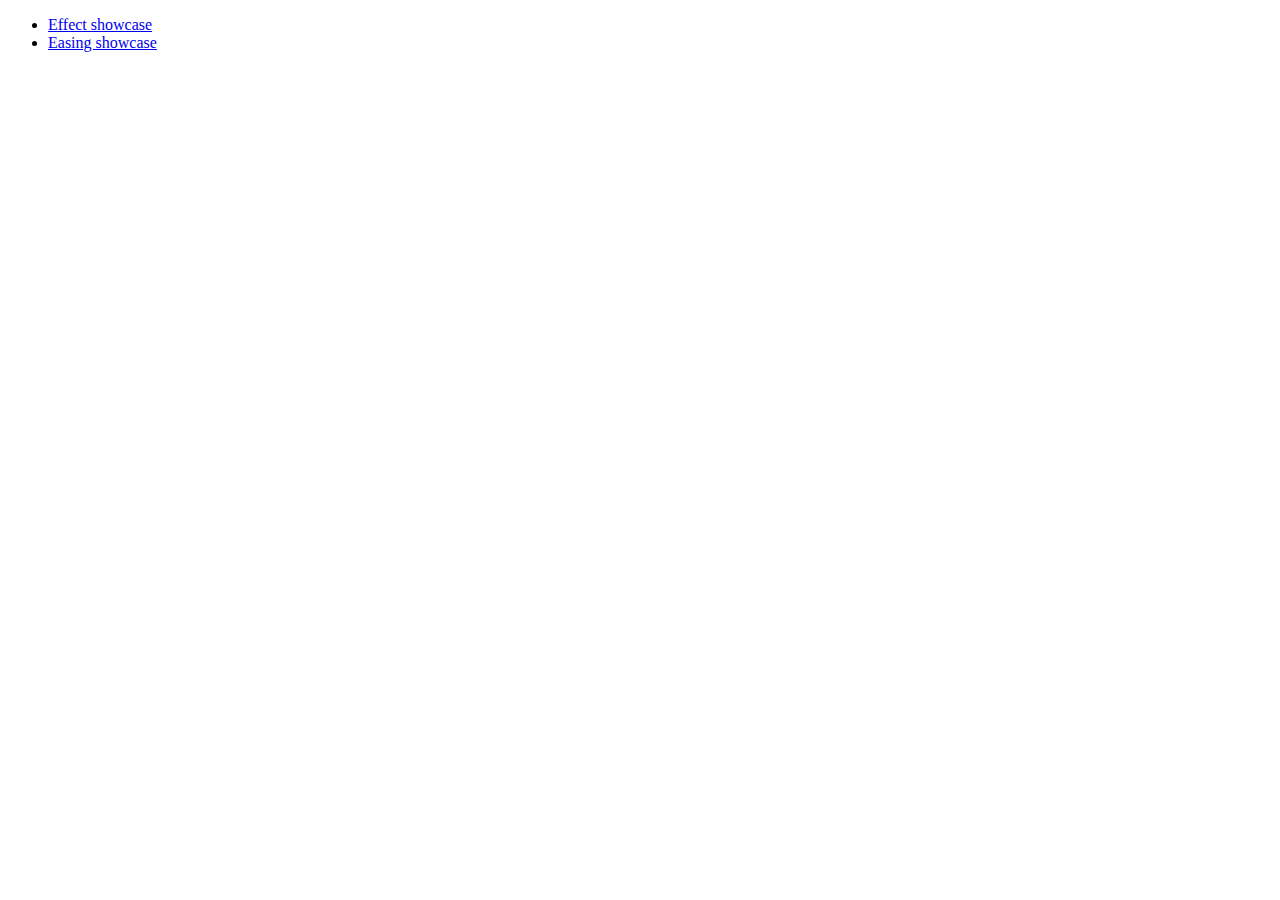
<file: js/jqueryui/development-bundle/demos/effect/index.html>
<!doctype html>
<html lang="en">
<head>
	<meta charset="utf-8">
	<title>jQuery UI Effects Demos</title>
</head>
<body>

<ul>
	<li><a href="default.html">Effect showcase</a></li>
	<li><a href="easing.html">Easing showcase</a></li>
</ul>

</body>
</html>
</file>
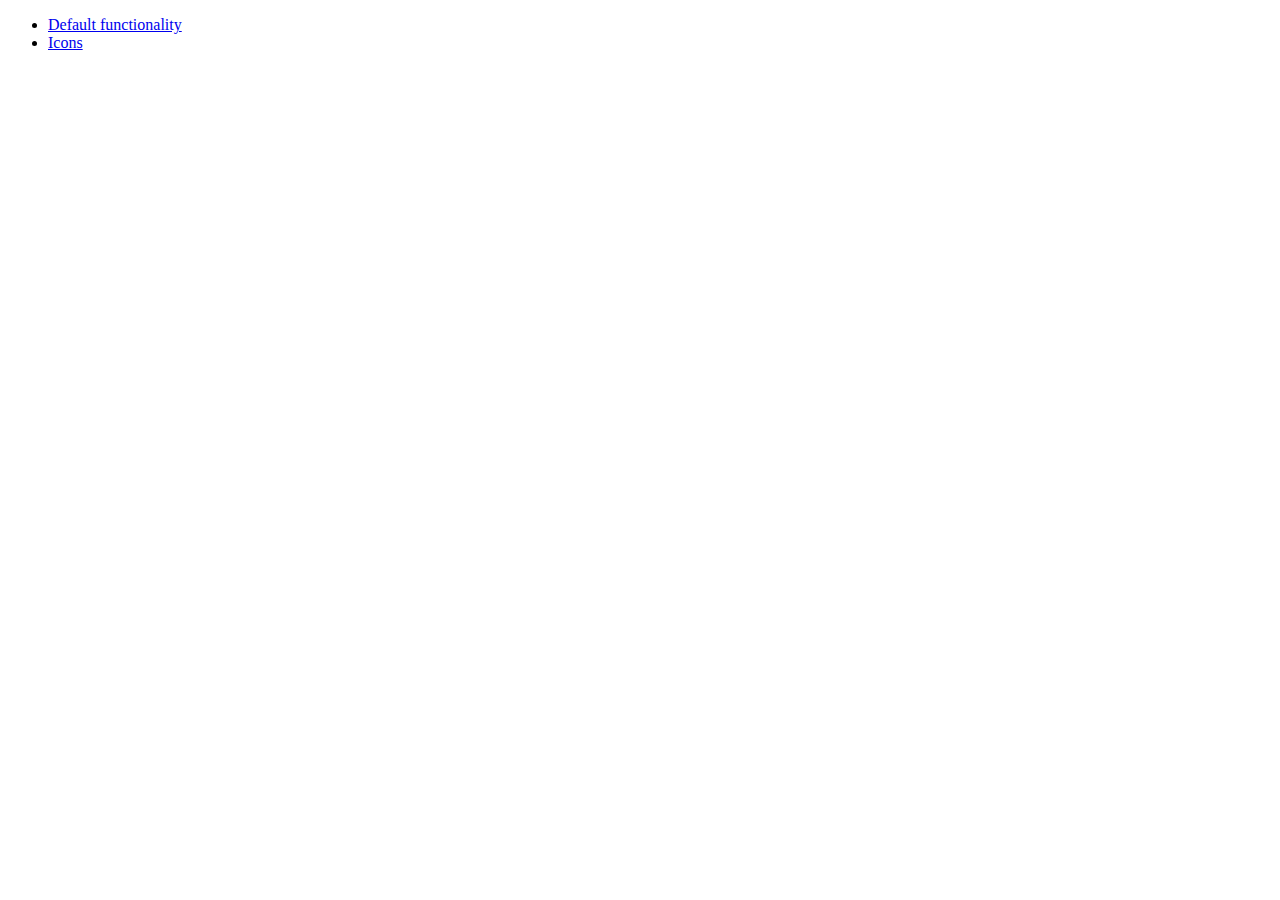
<file: js/jqueryui/development-bundle/demos/menu/index.html>
<!doctype html>
<html lang="en">
<head>
	<meta charset="utf-8">
	<title>jQuery UI Menu Demos</title>
</head>
<body>

<ul>
	<li><a href="default.html">Default functionality</a></li>
	<li><a href="icons.html">Icons</a></li>
</ul>

</body>
</html>
</file>
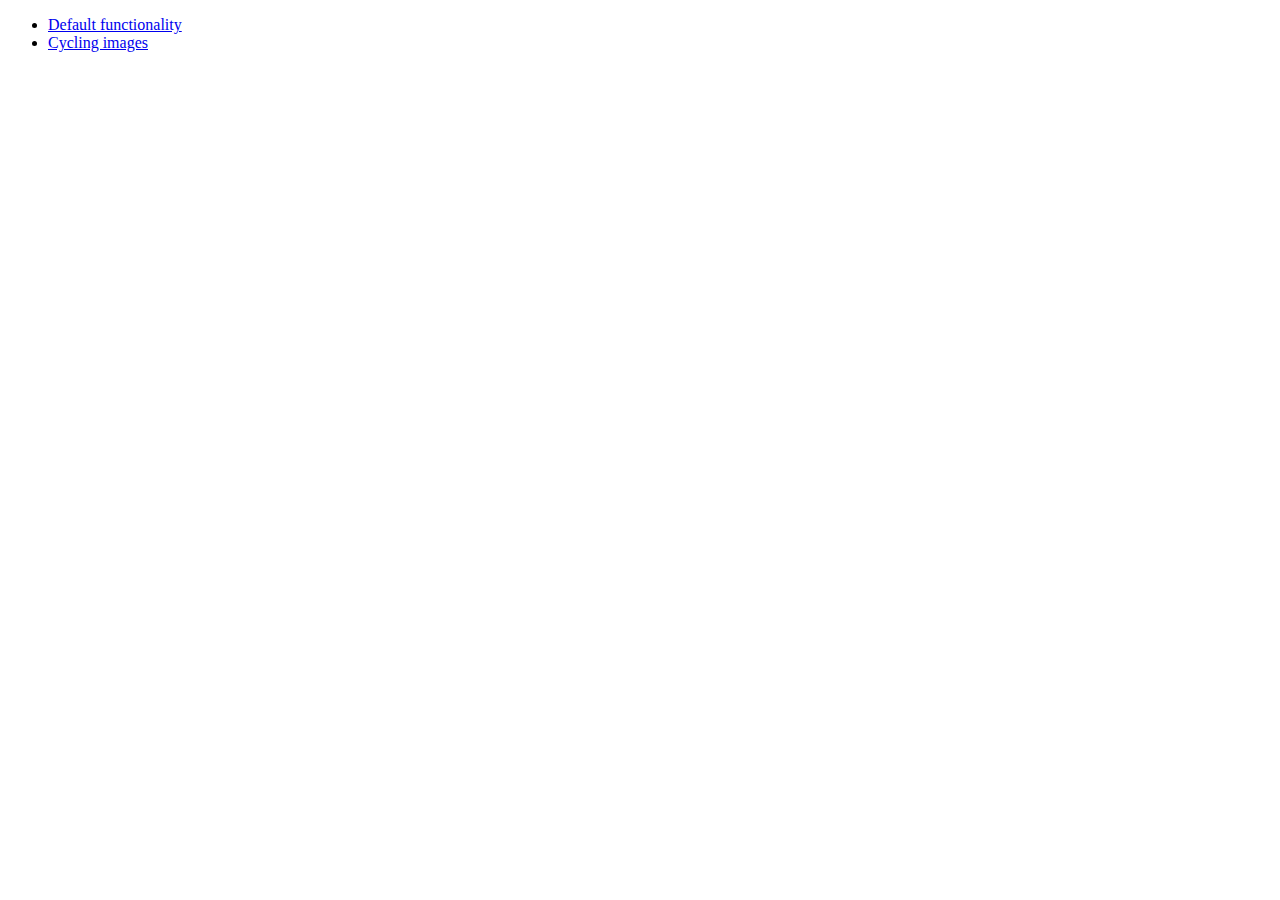
<file: js/jqueryui/development-bundle/demos/position/index.html>
<!doctype html>
<html lang="en">
<head>
	<meta charset="utf-8">
	<title>jQuery UI Position Demo</title>
</head>
<body>

<ul>
	<li><a href="default.html">Default functionality</a></li>
	<li><a href="cycler.html">Cycling images</a></li>
</ul>

</body>
</html>
</file>
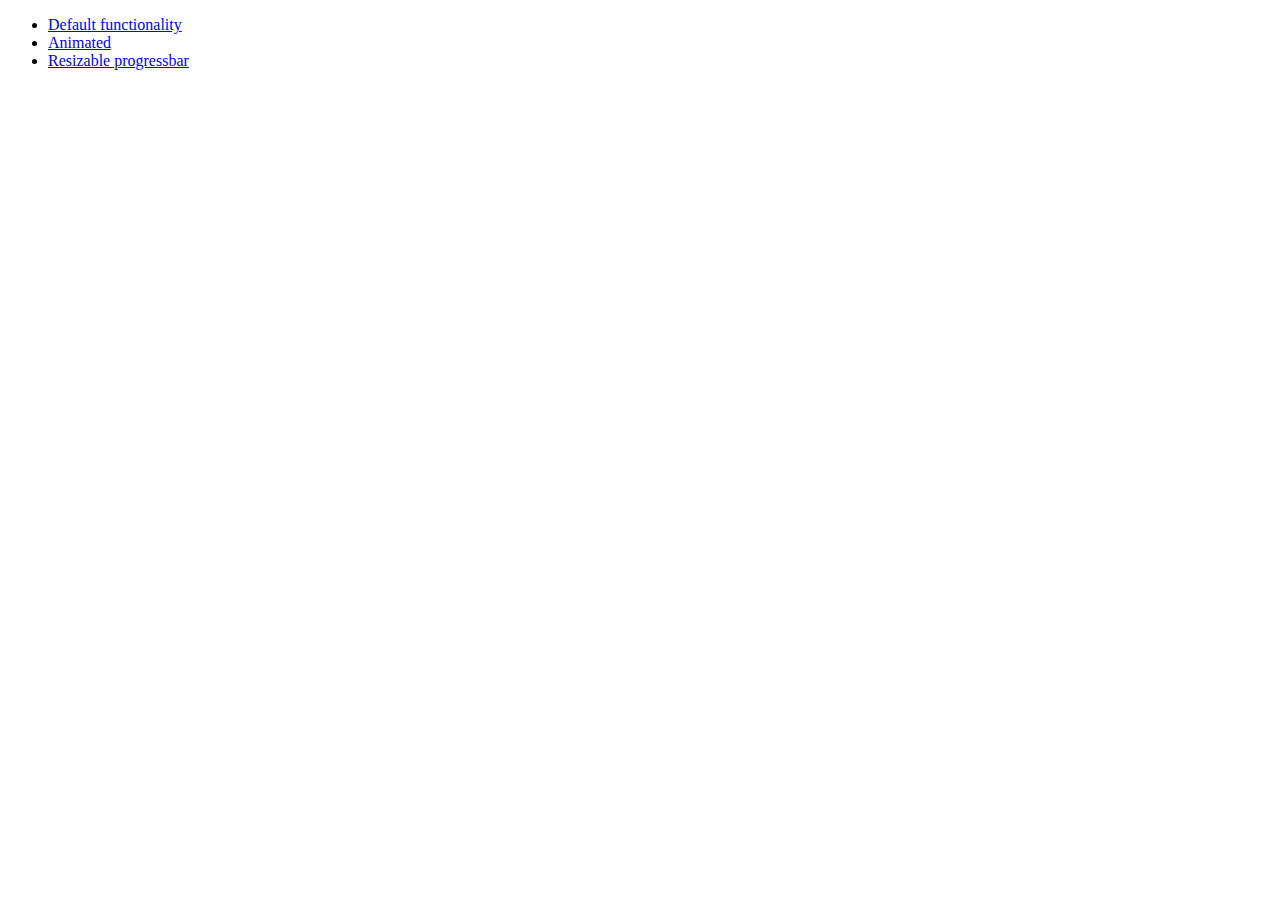
<file: js/jqueryui/development-bundle/demos/progressbar/index.html>
<!doctype html>
<html lang="en">
<head>
	<meta charset="utf-8">
	<title>jQuery UI Progressbar Demos</title>
</head>
<body>

<ul>
	<li><a href="default.html">Default functionality</a></li>
	<li><a href="animated.html">Animated</a></li>
	<li><a href="resize.html">Resizable progressbar</a></li>
</ul>

</body>
</html>
</file>
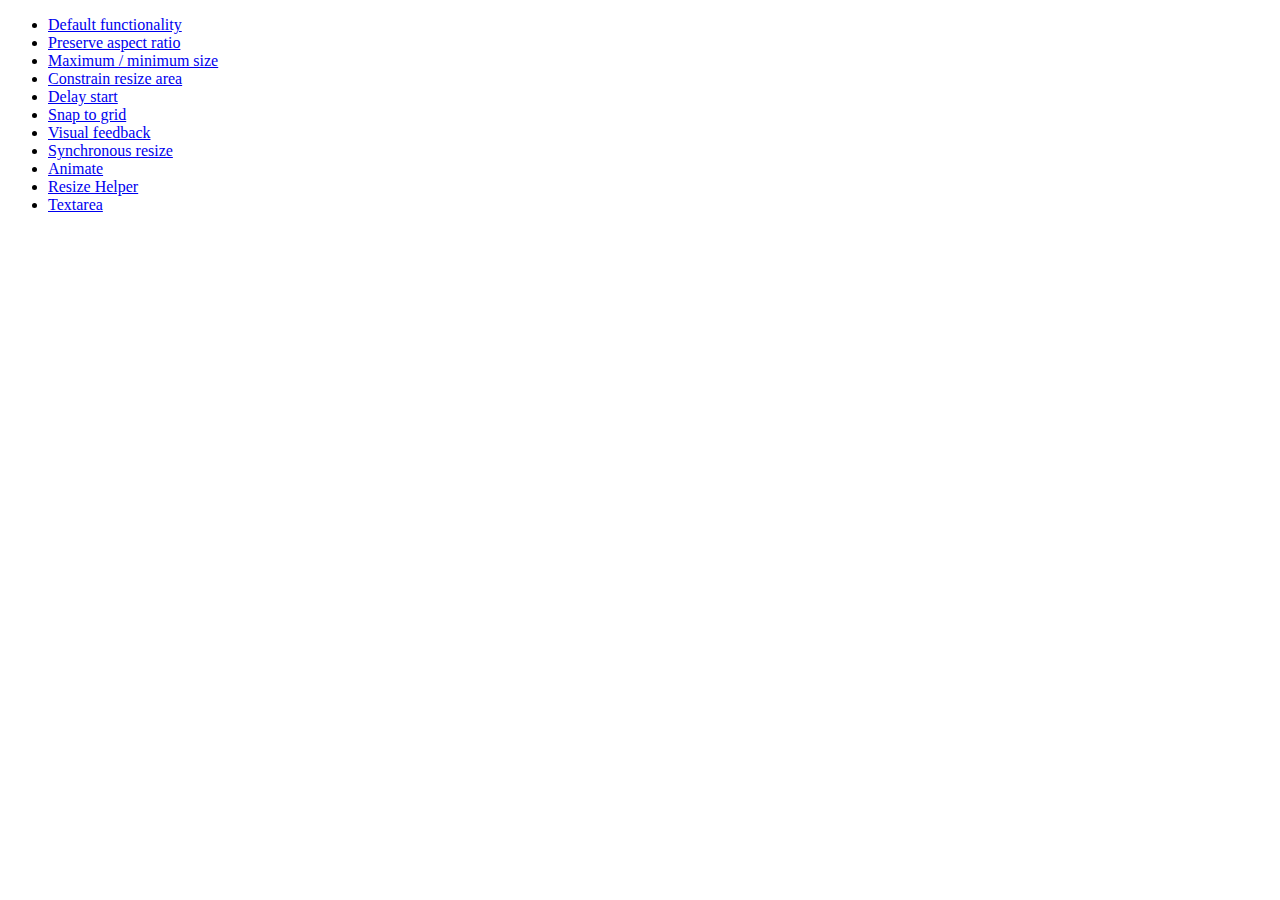
<file: js/jqueryui/development-bundle/demos/resizable/index.html>
<!doctype html>
<html lang="en">
<head>
	<meta charset="utf-8">
	<title>jQuery UI Resizable Demos</title>
</head>
<body>

<ul>
	<li><a href="default.html">Default functionality</a></li>
	<li><a href="aspect-ratio.html">Preserve aspect ratio</a></li>
	<li><a href="max-min.html">Maximum / minimum size</a></li>
	<li><a href="constrain-area.html">Constrain resize area</a></li>
	<li><a href="delay-start.html">Delay start</a></li>
	<li><a href="snap-to-grid.html">Snap to grid</a></li>
	<li><a href="visual-feedback.html">Visual feedback</a></li>
	<li><a href="synchronous-resize.html">Synchronous resize</a></li>
	<li><a href="animate.html">Animate</a></li>
	<li><a href="helper.html">Resize Helper</a></li>
	<li><a href="textarea.html">Textarea</a></li>
</ul>

</body>
</html>
</file>
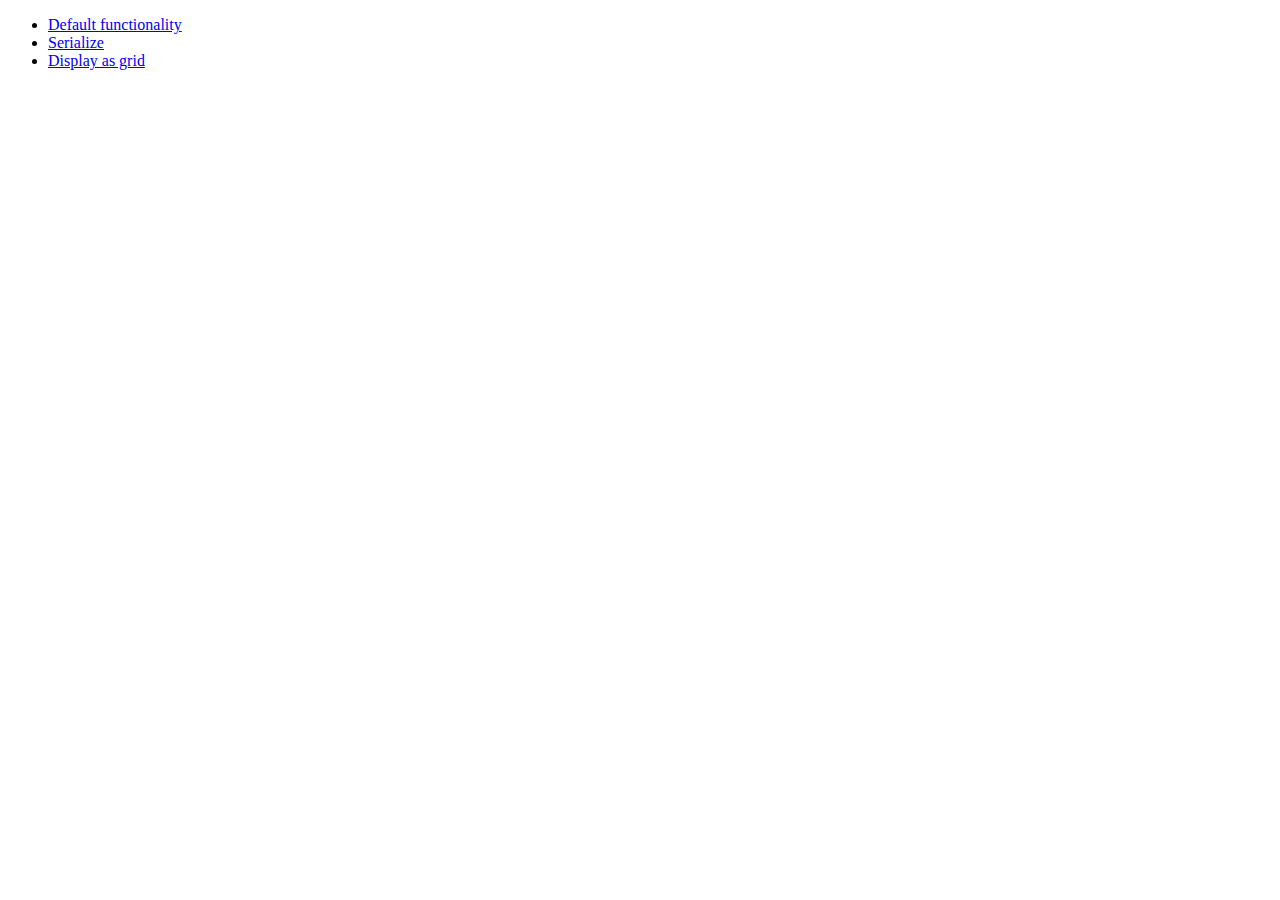
<file: js/jqueryui/development-bundle/demos/selectable/index.html>
<!doctype html>
<html lang="en">
<head>
	<meta charset="utf-8">
	<title>jQuery UI Selectable Demos</title>
</head>
<body>

<ul>
	<li><a href="default.html">Default functionality</a></li>
	<li><a href="serialize.html">Serialize</a></li>
	<li><a href="display-grid.html">Display as grid</a></li>
</ul>

</body>
</html>
</file>
